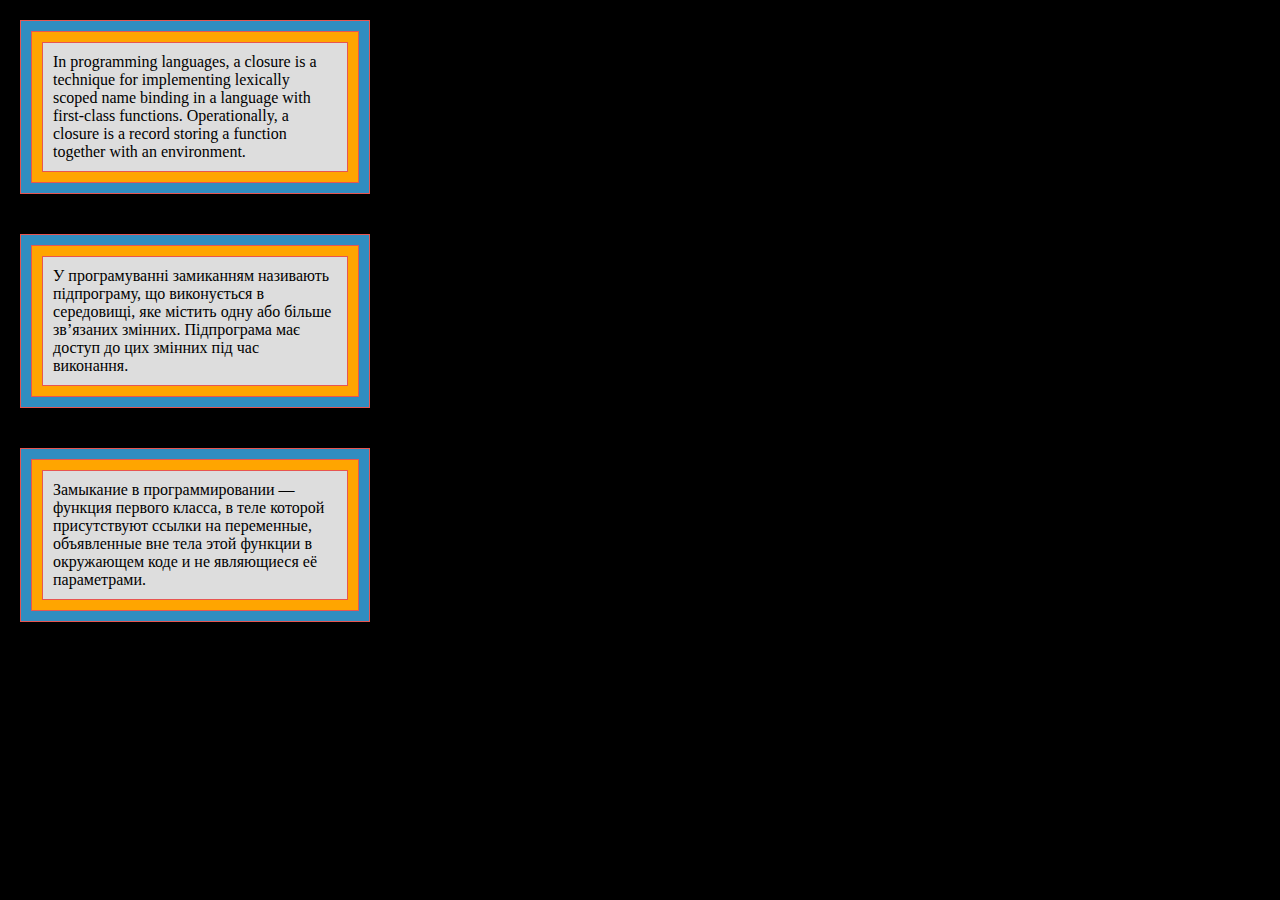
<file: index.html>
<!doctype html><html lang="en"><head><meta charset="UTF-8"><meta name="viewport" content="width=device-width, user-scalable=no, initial-scale=1.0, maximum-scale=1.0, minimum-scale=1.0"><meta http-equiv="X-UA-Compatible" content="ie=edge"><title>Enclosures</title><link rel="icon" href="https://i.imgur.com/9IvZHDK.png"><link rel="stylesheet" href="style.dc20f166.css"></head><body> <div id="qa-block" class="block block-parent"> <div class="block block-middle"> <p class="block-content"> In programming languages, a closure is a technique for implementing lexically scoped name binding in a language with first-class functions. Operationally, a closure is a record storing a function together with an environment. </p> </div> </div> <div class="block block-parent"> <div class="block block-middle"> <p class="block-content"> У програмуванні замиканням називають підпрограму, що виконується в середовищі, яке містить одну або більше зв’язаних змінних. Підпрограма має доступ до цих змінних під час виконання. </p> </div> </div> <div class="block block-parent"> <div class="block block-middle"> <p class="block-content"> Замыкание в программировании — функция первого класса, в теле которой присутствуют ссылки на переменные, объявленные вне тела этой функции в окружающем коде и не являющиеся её параметрами. </p> </div> </div> </body></html>
</file>
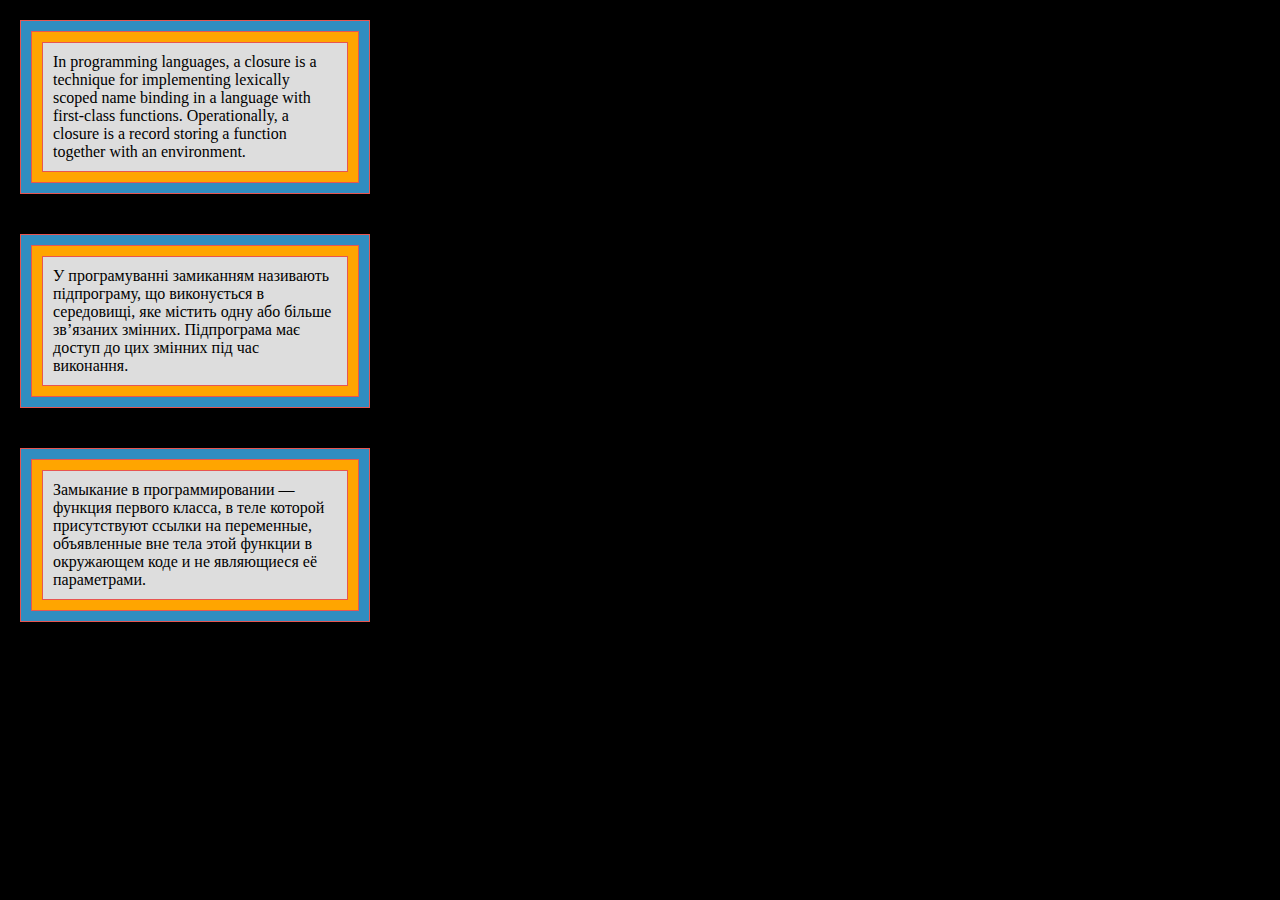
<file: src/index.html>
<!doctype html>
<html lang="en">
  <head>
    <meta charset="UTF-8">
    <meta name="viewport"
          content="width=device-width, user-scalable=no, initial-scale=1.0, maximum-scale=1.0, minimum-scale=1.0">
    <meta http-equiv="X-UA-Compatible" content="ie=edge">
    <title>Enclosures</title>
    <link rel="icon" href="https://i.imgur.com/9IvZHDK.png">
    <link rel="stylesheet" href="./style.css">
  </head>
  <body>
    <div id="qa-block" class="block block-parent">
      <div class="block block-middle">
        <p class="block-content">
          In programming languages, a closure is a technique for implementing lexically scoped name binding in a language with first-class functions. Operationally, a closure is a record storing a function together with an environment.
        </p>
      </div>
    </div>
    <div class="block block-parent">
      <div class="block block-middle">
        <p class="block-content">
          У програмуванні замиканням називають підпрограму, що виконується в середовищі, яке містить одну або більше зв’язаних змінних. Підпрограма має доступ до цих змінних під час виконання.
        </p>
      </div>
    </div>
    <div class="block block-parent">
      <div class="block block-middle">
        <p class="block-content">
          Замыкание в программировании — функция первого класса, в теле которой присутствуют ссылки на переменные, объявленные вне тела этой функции в окружающем коде и не являющиеся её параметрами.
        </p>
      </div>
    </div>
  </body>
</html>
</file>
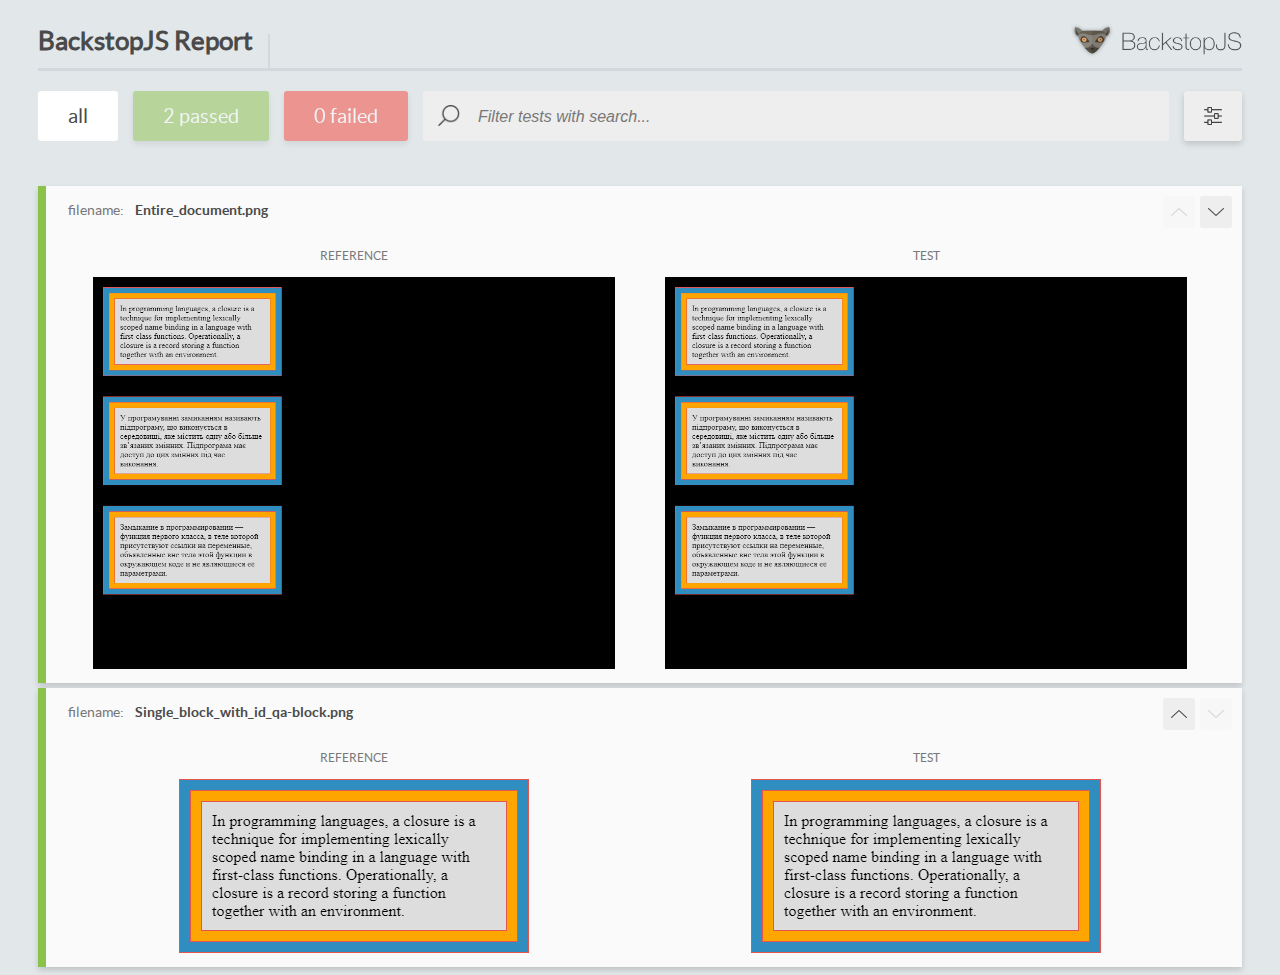
<file: report/html_report/index.html>
<!DOCTYPE html>
<html>
  <head>
    <meta charset="utf-8">
    <title>BackstopJS Report</title>

    <style>
      @font-face {
          font-family: 'latoregular';
          src: url('./assets/fonts/lato-regular-webfont.woff2') format('woff2'),
              url('./assets/fonts/lato-regular-webfont.woff') format('woff');
          font-weight: 400;
          font-style: normal;
      }
      @font-face {
          font-family: 'latobold';
          src: url('./assets/fonts/lato-bold-webfont.woff2') format('woff2'),
              url('./assets/fonts/lato-bold-webfont.woff') format('woff');
          font-weight: 700;
          font-style: normal;
      }

      .ReactModal__Body--open {
          overflow: hidden;
      }
      .ReactModal__Body--open .header {
        display: none;
      }

    </style>
  </head>
  <body style="background-color: #E2E7EA">
    <div id="root">

    </div>
    <script type="text/javascript">
      function report (report) { // eslint-disable-line no-unused-vars
        window.tests = report;
      }
    </script>
    <script type="text/javascript" src="config.js"></script>
    <script type="text/javascript" src="index_bundle.js"></script>
  </body>
</html>
</file>
<file: style.dc20f166.css>
body{background-color:#000;margin:0}.block,.block-content{border:1px solid #e75551;padding:10px;margin:0}.block-parent{width:328px;margin:20px 20px 40px;background-color:#308dc0}.block-middle{background-color:orange;margin:0}.block-content{background:#ddd}
/*# sourceMappingURL=style.dc20f166.css.map */
</file>
<file: src/style.css>
body {
  background-color: black;
  margin: 0;
}

.block,
.block-content {
  border: 1px solid #e75551;
  padding: 10px;
  margin: 0;
}

.block-parent {
  width: 328px;
  margin: 20px 20px 40px;
  background-color: #308dc0;
}

.block-middle {
  background-color: #ffa500;
  margin: 0;
}

.block-content {
  background: #ddd;
}
</file>
